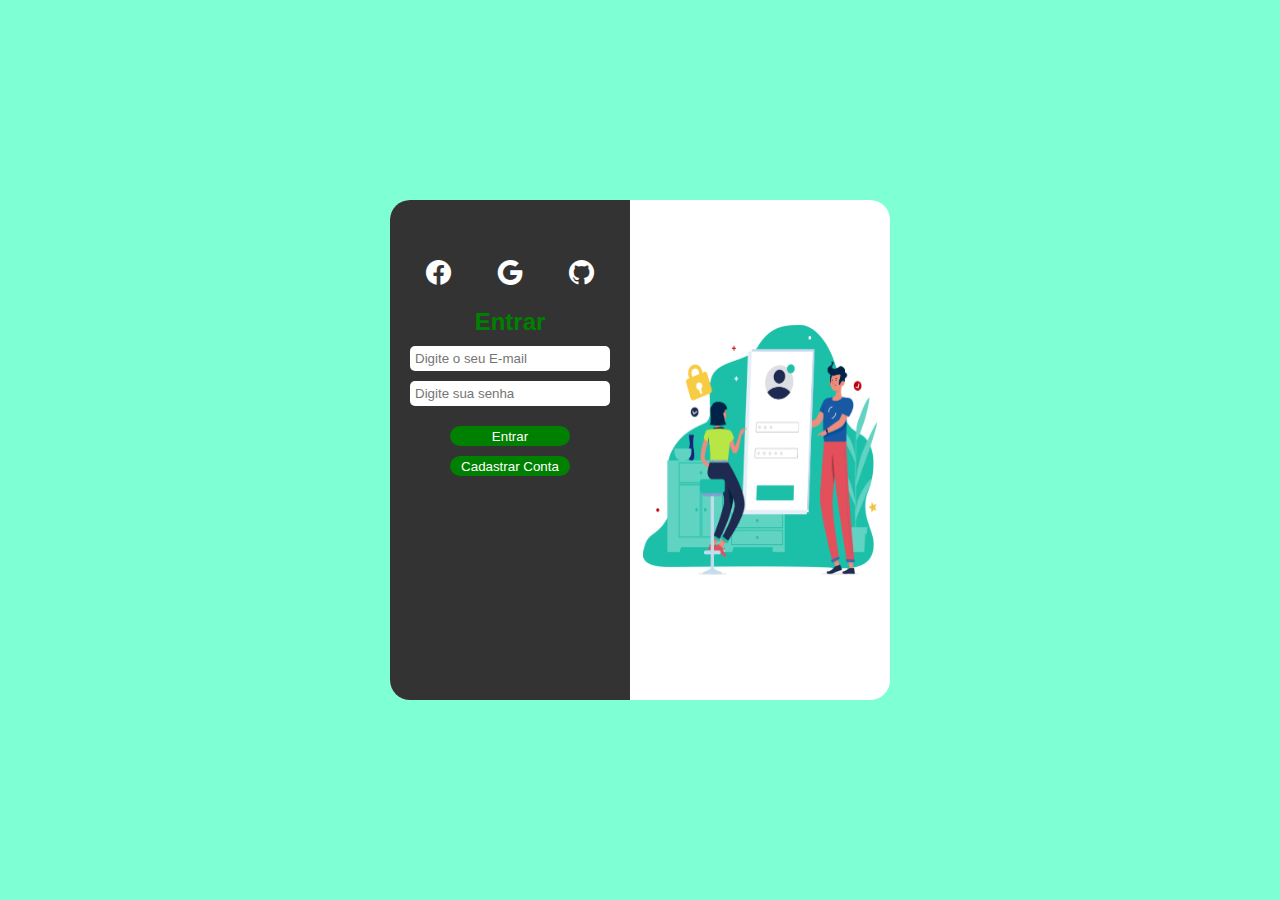
<file: tela login js/index.html>
<!DOCTYPE html>
<html lang="pt-br">
<head>
    <meta charset="UTF-8">
    <meta http-equiv="X-UA-Compatible" content="IE=edge">
    <meta name="viewport" content="width=device-width, initial-scale=1.0">
    <title>Entrar</title>
    <link rel="stylesheet" href="css/style.css">
    <link rel="stylesheet" href="https://cdn.jsdelivr.net/npm/bootstrap-icons@1.10.5/font/bootstrap-icons.css">
</head>
<body>
    
    <main>
        <div class="conteudo-main">
            <div class="login">
                <div class="input-entrar">
                    <i class="bi bi-facebook"></i>
                    <i class="bi bi-google"></i>
                    <i class="bi bi-github"></i>
                </div>
                <form class="input-entrar">
                    <h1>Entrar</h1>
                    <input type="email" id="email" placeholder="Digite o seu E-mail" required>
                    <input type="password" id="senha" placeholder="Digite sua senha" required>
                    <p id="msgLogin"></p>
                    <button id="entrar">Entrar</button>
                    
                    <button id="cadastrarInputEntrar">Cadastrar Conta</button>
                </form>

                <form class="input-entrar active" id="inputCadastrar">
                    <h1>Cadastrar conta</h1>
                    <input type="email" id="emailCad" placeholder="Digite o seu E-mail" required>
                    <input type="password" id="senhaCad" placeholder="Digite sua senha" required>
                    <button type="button" id="cadastrar">Cadastrar Conta</button>
                    <p id="msgErroCriado"></p>
                </form>
                
            </div>
            <div class="img-lateral">

            </div>
        </div>
    </main>

    <script src="js/main.js"></script>
</body>
</html>
</file>
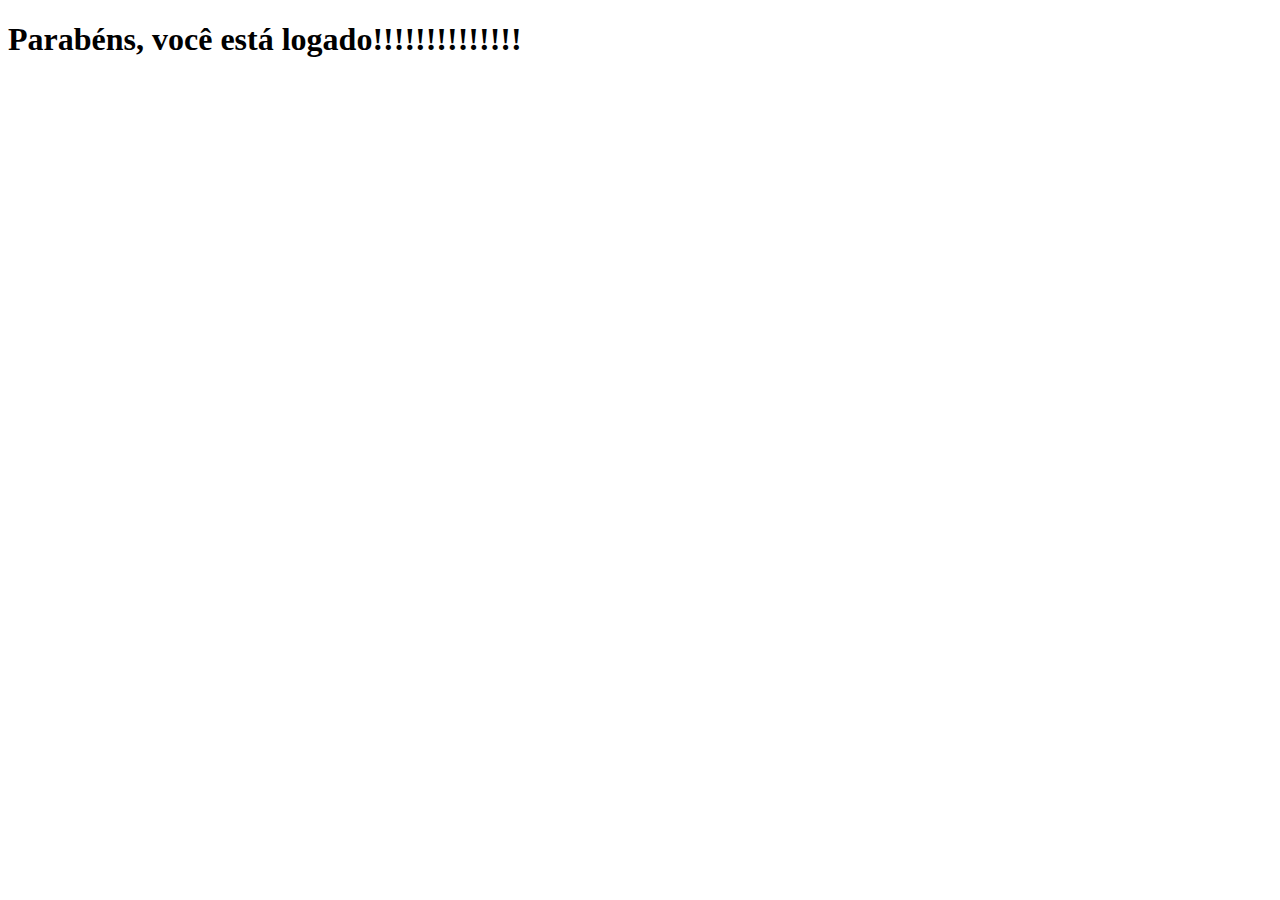
<file: tela login js/logado.html>
<!DOCTYPE html>
<html lang="pt-br">
<head>
    <meta charset="UTF-8">
    <meta http-equiv="X-UA-Compatible" content="IE=edge">
    <meta name="viewport" content="width=device-width, initial-scale=1.0">
    <title>Logado</title>
</head>
<body>
    <h1>Parabéns, você está logado!!!!!!!!!!!!!!</h1>
</body>
</html>
</file>
<file: tela login js/css/style.css>
* {
    margin: 0;
    padding: 0;
    box-sizing: border-box;
    border: none;

}

button {
    background-color: green;
    width: 120px;
    height: 20px;
    color: #fff;
    border-radius: 10px;
    cursor: pointer;
}

button:hover {
    background-color: rgb(0, 70, 0);
}

i {
    font-size: 25px;
    color: #fff;
    cursor: pointer;
}

input {
    width: 100%;
    height: 25px;
    padding-left: 5px;
    border-radius: 5px;
}

h1 {
    font-family: 'Roboto', sans-serif;
    font-size: 1.5rem;
    color: green;
}

p {
    color: #fff;
}

main{
    width: 100%;
    height: 100vh;
    background-color: aquamarine;
    display: flex;
    align-items: center;
}

.conteudo-main {
    width: 500px;
    height: 500px;
    background-color: #fff;
    margin: 0 auto;
    border-radius: 20px;
    display: flex;
}

.login {
    width: 240px;
    height: 500px;
    background-color: #333;
    border-radius: 20px 0px 0px 20px;
}

.img-lateral {
    width: 260px;
    height: 500px;
    background-image: url("../img/baner-2.png");
    background-size: 90% 50%;
    background-position: center;
    background-repeat: no-repeat;
    border-radius: 0 20px 20px 0;
}

.input-entrar {
    margin: 50px 20px;
    display: flex;
    flex-direction: column;
    align-items: center;
    gap: 10px;
}

.input-entrar:nth-child(1){
    flex-direction: row;
    justify-content: space-evenly;
    margin: 60px 0 -30px 0;
}



.active {
     visibility: hidden; 
}
</file>
